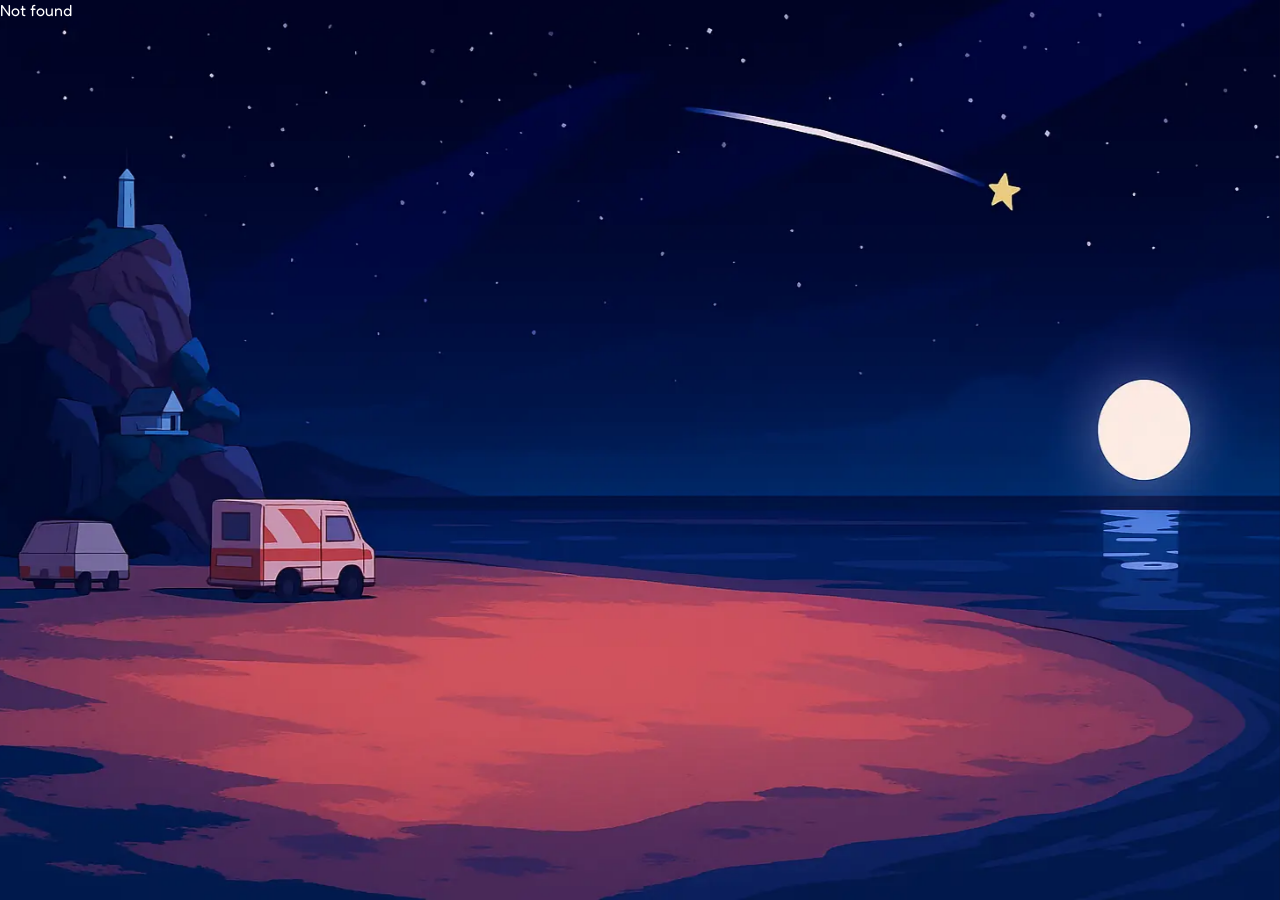
<file: src/Portfolio/wwwroot/index.html>
<!DOCTYPE html>
<html lang="pt-BR">

<head>
    <meta charset="utf-8" />
    <meta name="viewport" content="width=device-width, initial-scale=1.0" />
    <title>João Marcelo Daltro Marques · Desenvolvedor .NET</title>
    <meta name="description" content="Desenvolvedor .NET com experiência em sistemas corporativos, soluções GIS, geoinformação e aplicações web." />
    <meta name="theme-color" content="#1e1e2f" />
    <meta property="og:type" content="website" />
    <meta property="og:title" content="João Marcelo Daltro Marques · Desenvolvedor .NET" />
    <meta property="og:description" content="Sistemas corporativos, soluções GIS, geoinformação e aplicações web com .NET." />
    <base href="/" />
    <link rel="icon" type="image/png" href="favicon.png" />
    <link rel="preload" as="image" href="img/background.webp" />
    <link rel="preconnect" href="https://fonts.googleapis.com" />
    <link rel="preconnect" href="https://fonts.gstatic.com" crossorigin />
    <link rel="stylesheet" href="https://fonts.googleapis.com/css2?family=Fredoka:wght@400;500;600&display=swap" />
    <link rel="stylesheet" href="_content/MudBlazor/MudBlazor.min.css" />
    <link rel="stylesheet" href="css/app.css" />
    <link rel="stylesheet" href="Portfolio.styles.css" />
</head>

<body>
    <div id="app">
        <div class="loading">
            <div class="loading__spinner"></div>
            <div class="loading__text">Carregando...</div>
        </div>
    </div>

    <div id="blazor-error-ui">
        Ocorreu um erro inesperado.
        <a href="." class="reload">Recarregar</a>
        <span class="dismiss">×</span>
    </div>

    <script src="_framework/blazor.webassembly.js"></script>
    <script src="_content/MudBlazor/MudBlazor.min.js"></script>
    <script async src="https://www.googletagmanager.com/gtag/js?id=G-9Q60RL15XK"></script>
    <script>
        window.dataLayer = window.dataLayer || [];
        function gtag() { dataLayer.push(arguments); }
        gtag('js', new Date());
        gtag('config', 'G-9Q60RL15XK');
    </script>
</body>

</html>
</file>
<file: src/Portfolio/wwwroot/css/app.css>
:root {
    --glass: rgba(255, 255, 255, 0.09);
    --glass-soft: rgba(255, 255, 255, 0.04);
    --glass-border: rgba(255, 255, 255, 0.1);
    --cyan: #00d4ff;
    --cyan-soft: rgba(0, 212, 255, 0.12);
    --pink: #ff64c8;
    --night: #1e1e2f;
    --text-soft: rgba(255, 255, 255, 0.78);
}

html {
    scroll-behavior: smooth;
}

html {
    background: #141428;
}

body {
    min-height: 100%;
    margin: 0;
    color: #fff;
}

body::before {
    content: "";
    position: fixed;
    inset: 0;
    z-index: -1;
    background: url('../img/background.webp') center / cover no-repeat;
}

body,
.mud-typography,
button,
input {
    font-family: 'Fredoka', sans-serif;
}

a {
    color: inherit;
}

::selection {
    background: var(--cyan);
    color: var(--night);
}

.glass {
    background: var(--glass);
    border: 1px solid var(--glass-border);
    border-radius: 16px;
    backdrop-filter: blur(6px);
    -webkit-backdrop-filter: blur(6px);
}

.glass-soft {
    background: var(--glass-soft);
    border: 1px solid rgba(255, 255, 255, 0.08);
    border-radius: 16px;
    backdrop-filter: blur(6px);
    -webkit-backdrop-filter: blur(6px);
}

.lift {
    transition: transform 0.25s ease, box-shadow 0.3s ease, border-color 0.3s ease;
}

.lift:hover {
    transform: translateY(-4px);
    box-shadow: 0 8px 24px rgba(0, 212, 255, 0.18);
    border-color: rgba(0, 212, 255, 0.3);
}

.tech-chip.mud-chip {
    margin: 0;
    color: #fff;
    font-weight: 500;
    background: rgba(0, 212, 255, 0.1);
    border: 1px solid rgba(0, 212, 255, 0.22);
}

.status-chip.mud-chip {
    margin: 0;
    font-weight: 500;
    border: 1px solid currentColor;
    background: transparent;
}

.status-chip--published {
    color: #5ef0b5;
}

.status-chip--in-development {
    color: #ffd166;
}

.status-chip--professional {
    color: var(--cyan);
}

.status-chip--experimental {
    color: var(--pink);
}

.status-chip--study,
.status-chip--archived {
    color: rgba(255, 255, 255, 0.65);
}

.loading {
    position: fixed;
    inset: 0;
    display: flex;
    flex-direction: column;
    align-items: center;
    justify-content: center;
    gap: 16px;
    color: #fff;
    backdrop-filter: brightness(0.6);
}

.loading__spinner {
    width: 60px;
    height: 60px;
    border: 8px solid rgba(255, 255, 255, 0.1);
    border-top-color: var(--cyan);
    border-radius: 50%;
    animation: spin 1s linear infinite;
}

.loading__text {
    font-size: 18px;
    font-weight: 300;
    text-shadow: 1px 1px 3px #000;
}

@keyframes spin {
    to {
        transform: rotate(360deg);
    }
}

#blazor-error-ui {
    display: none;
    position: fixed;
    left: 1rem;
    right: 1rem;
    bottom: 1rem;
    z-index: 2000;
    padding: 0.9rem 1.2rem;
    background: var(--night);
    border: 1px solid var(--pink);
    border-radius: 12px;
}

#blazor-error-ui .reload {
    margin-left: 0.5rem;
    text-decoration: underline;
}

#blazor-error-ui .dismiss {
    float: right;
    cursor: pointer;
}

@media (prefers-reduced-motion: reduce) {
    html {
        scroll-behavior: auto;
    }

    *,
    *::before,
    *::after {
        animation-duration: 0.01ms !important;
        transition-duration: 0.01ms !important;
    }
}

.section-title {
    text-transform: uppercase;
    letter-spacing: 0.06em;
}

.section-subtitle {
    margin-top: 0.5rem;
    color: var(--text-soft);
}

.portfolio-dialog.mud-dialog {
    background: var(--night);
    color: #fff;
    border: 1px solid var(--glass-border);
    border-radius: 16px;
}
</file>
